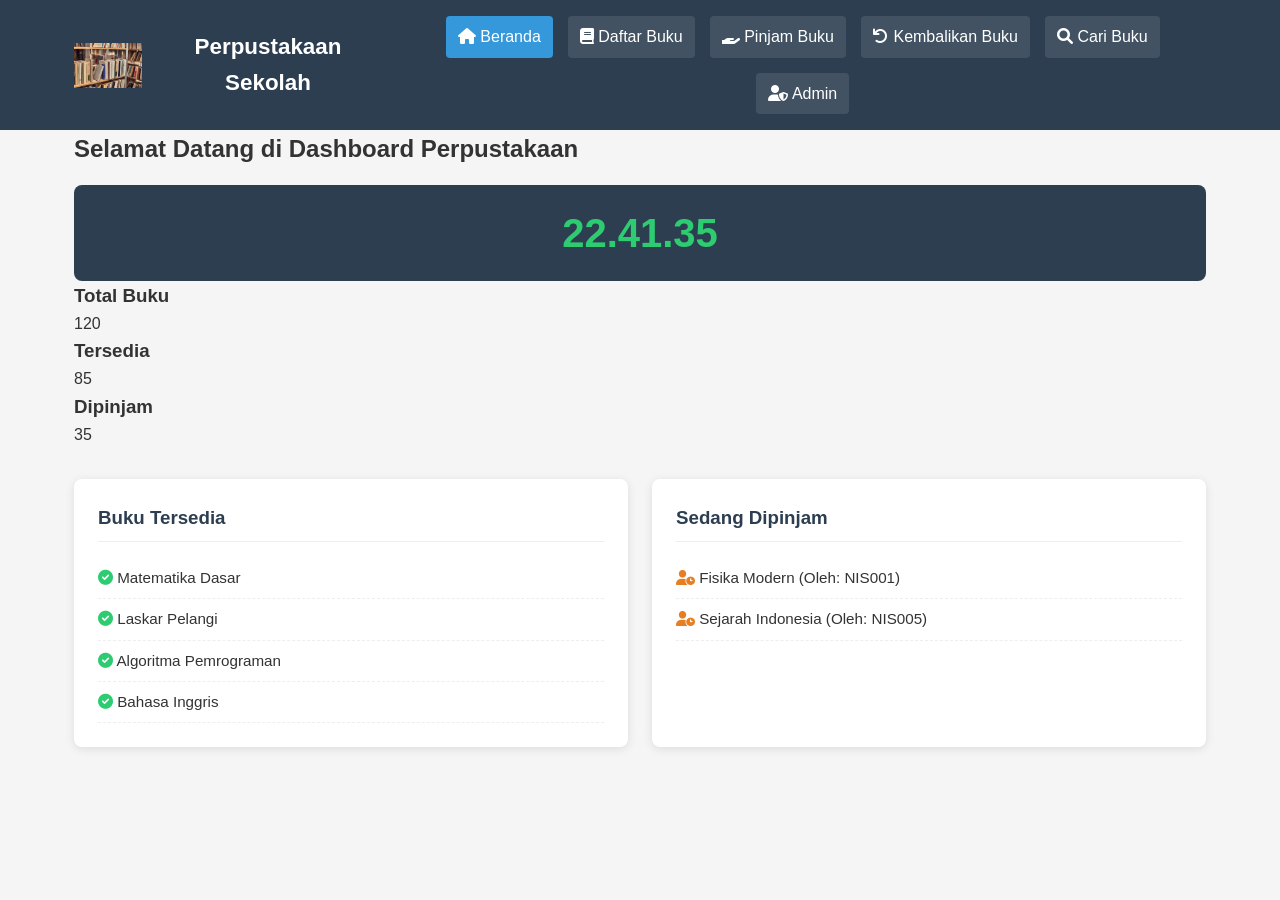
<file: index.html>
<!DOCTYPE html>
<html lang="id">
<head>
    <meta charset="UTF-8">
    <meta name="viewport" content="width=device-width, initial-scale=1.0">
    <title>Perpustakaan Sekolah - Beranda</title>
    <link rel="stylesheet" href="style.css">
    <link rel="stylesheet" href="https://cdnjs.cloudflare.com/ajax/libs/font-awesome/6.0.0-beta3/css/all.min.css">
    <style>
        /* Styling tambahan untuk dashboard */
        .dashboard-widgets {
            display: grid;
            grid-template-columns: repeat(auto-fit, minmax(280px, 1fr));
            gap: 1.5rem;
            margin-top: 2rem;
        }
        .widget-card {
            background: white;
            padding: 1.5rem;
            border-radius: 8px;
            box-shadow: 0 2px 10px rgba(0, 0, 0, 0.1);
            position: relative;
            overflow: hidden;
        }
        .widget-card h3 {
            color: #2c3e50;
            margin-bottom: 1rem;
            border-bottom: 1px solid #eee;
            padding-bottom: 0.5rem;
        }
        .widget-card ul {
            list-style: none;
            padding: 0;
            max-height: 200px;
            overflow-y: auto;
        }
        .widget-card ul li {
            padding: 0.5rem 0;
            border-bottom: 1px dashed #eee;
            font-size: 0.95rem;
        }
        .digital-clock {
            font-size: 2.5rem;
            font-weight: bold;
            text-align: center;
            margin-top: 1rem;
            background-color: #2c3e50;
            color: #2ecc71;
            padding: 1rem;
            border-radius: 8px;
        }
        .widget-loading {
            position: absolute;
            top: 0; left: 0; right: 0; bottom: 0;
            background-color: rgba(255, 255, 255, 0.8);
            display: flex;
            justify-content: center;
            align-items: center;
            z-index: 10;
        }
    </style>
</head>
<body>
    <header>
        <div class="container">
            <div class="logo">
                <img src="uploads/perpustakaan.png" alt="Logo">
                <h1>Perpustakaan Sekolah</h1>
            </div>
            <nav>
                <ul>
                    <li><a href="index.html" class="active"><i class="fas fa-home"></i> Beranda</a></li>
                    <li><a href="daftar_buku.html"><i class="fas fa-book"></i> Daftar Buku</a></li>
                    <li><a href="pinjam_buku.html"><i class="fas fa-hand-holding"></i> Pinjam Buku</a></li>
                    <li><a href="kembalikan_buku.html"><i class="fas fa-undo"></i> Kembalikan Buku</a></li>
                    <li><a href="cari_buku.html"><i class="fas fa-search"></i> Cari Buku</a></li>
                    <li><a href="Admin/login.html"><i class="fas fa-user-shield"></i> Admin</a></li>
                </ul>
            </nav>
        </div>
    </header>

    <main class="container">
        <section id="home" class="section active">
            <h2>Selamat Datang di Dashboard Perpustakaan</h2>
            <div class="digital-clock" id="digital-clock">00:00:00</div>

            <div class="stats">
                <div class="stat-card">
                    <h3>Total Buku</h3>
                    <p id="total-books">0</p>
                </div>
                <div class="stat-card">
                    <h3>Tersedia</h3>
                    <p id="available-books-count">0</p>
                </div>
                <div class="stat-card">
                    <h3>Dipinjam</h3>
                    <p id="borrowed-books-count">0</p>
                </div>
            </div>

            <div class="dashboard-widgets">
                <div class="widget-card">
                    <h3>Buku Tersedia</h3>
                    <div class="widget-loading" id="available-books-loading"><i class="fas fa-spinner fa-spin"></i></div>
                    <ul id="available-books-list"></ul>
                </div>

                <div class="widget-card">
                    <h3>Sedang Dipinjam</h3>
                    <div class="widget-loading" id="borrowed-books-loading"><i class="fas fa-spinner fa-spin"></i></div>
                    <ul id="borrowed-books-list"></ul>
                </div>
            </div>
        </section>
    </main>

    <!-- Urutan Script: main.js harus dipanggil agar fungsi update dashboard berjalan -->
    <script src="js/main.js"></script>
    <script>
        document.addEventListener('DOMContentLoaded', () => {
            // Jam Digital
            function updateClock() {
                const now = new Date();
                document.getElementById('digital-clock').textContent = now.toLocaleTimeString('id-ID');
            }
            setInterval(updateClock, 1000);
            updateClock();
        });
    </script>
</body>
</html>
</file>
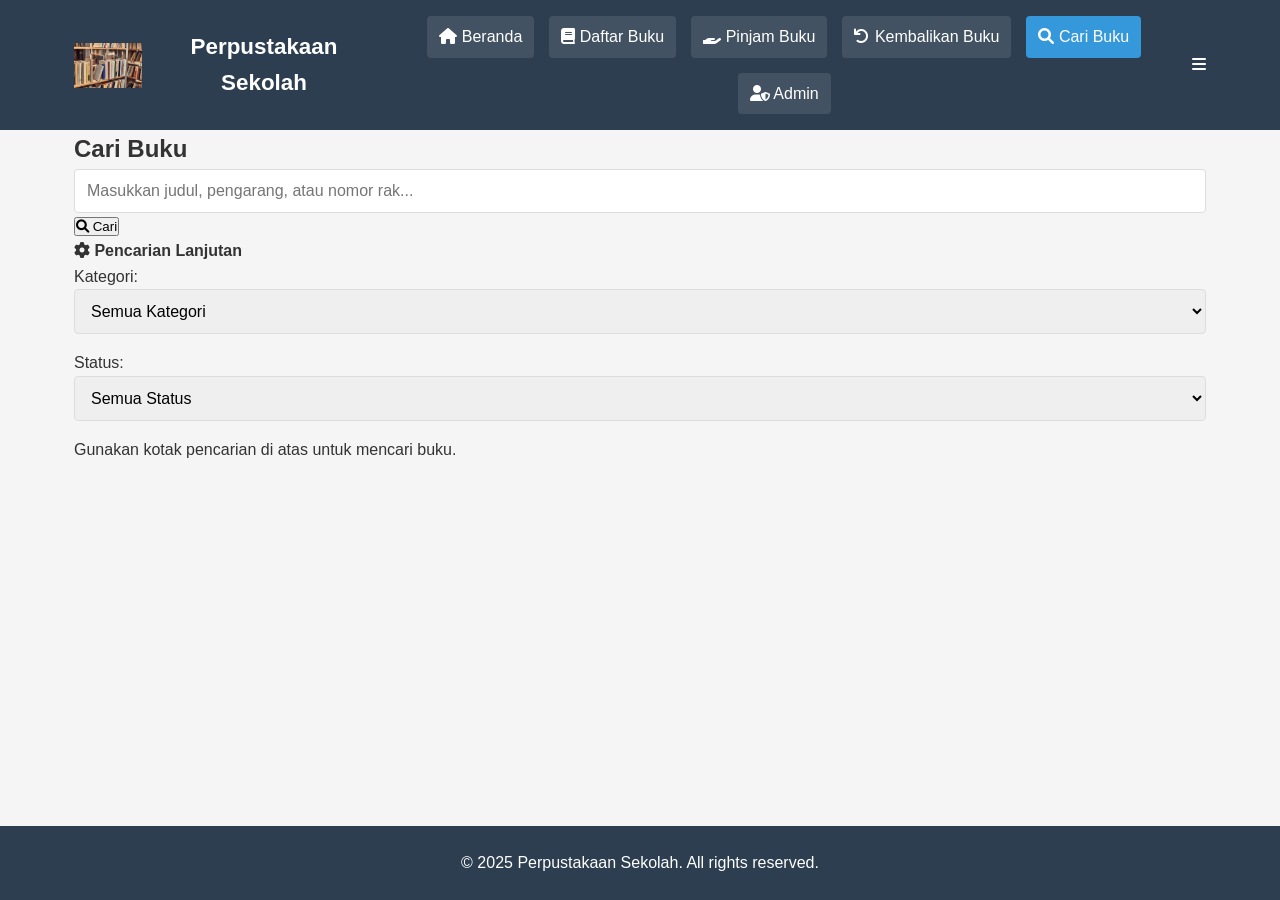
<file: cari_buku.html>
<!DOCTYPE html>
<html lang="id">
<head>
    <meta charset="UTF-8">
    <meta name="viewport" content="width=device-width, initial-scale=1.0">
    <title>Cari Buku - Perpustakaan Sekolah</title>
    <link rel="stylesheet" href="style.css">
    <link rel="stylesheet" href="https://cdnjs.cloudflare.com/ajax/libs/font-awesome/6.0.0-beta3/css/all.min.css">
</head>
<body>
    <header>
        <div class="container">
            <div class="logo">
                <img src="uploads/perpustakaan.png" alt="Logo Perpustakaan">
                <h1>Perpustakaan Sekolah</h1>
            </div>
            <nav>
                <ul>
                    <li><a href="index.html"><i class="fas fa-home"></i> Beranda</a></li>
                    <li><a href="daftar_buku.html"><i class="fas fa-book"></i> Daftar Buku</a></li>
                    <li><a href="pinjam_buku.html"><i class="fas fa-hand-holding"></i> Pinjam Buku</a></li>
                    <li><a href="kembalikan_buku.html"><i class="fas fa-undo"></i> Kembalikan Buku</a></li>
                    <li><a href="cari_buku.html" class="active"><i class="fas fa-search"></i> Cari Buku</a></li>
                    <li><a href="Admin/login.html"><i class="fas fa-user-shield"></i> Admin</a></li>
                </ul>
            </nav>
            <div class="mobile-menu">
                <i class="fas fa-bars"></i>
            </div>
        </div>
    </header>

    <main class="container">
        <section id="search">
            <h2>Cari Buku</h2>
            
            <div class="search-container">
                <form id="search-form"> <div class="search-box">
                        <input type="text" id="search-input" placeholder="Masukkan judul, pengarang, atau nomor rak...">
                        <button id="search-btn"><i class="fas fa-search"></i> Cari</button>
                    </div>
                    
                    <div class="search-advanced">
                        <h4><i class="fas fa-cog"></i> Pencarian Lanjutan</h4>
                        <div class="advanced-filters">
                            <div class="form-group">
                                <label for="search-category">Kategori:</label>
                                <select id="search-category">
                                    <option value="">Semua Kategori</option>
                                    <option value="pelajaran">Pelajaran</option>
                                    <option value="novel">Novel</option>
                                    <option value="referensi">Referensi</option>
                                    <option value="ilmiah">Ilmiah</option>
                                </select>
                            </div>
                            <div class="form-group">
                                <label for="search-status">Status:</label>
                                <select id="search-status">
                                    <option value="">Semua Status</option>
                                    <option value="available">Tersedia</option>
                                    <option value="borrowed">Dipinjam</option>
                                </select>
                            </div>
                        </div>
                    </div>
                </form> </div>
            
            <div class="search-results">
                <p>Gunakan kotak pencarian di atas untuk mencari buku.</p>
            </div>
        </section>
    </main>

    <footer>
        <div class="container">
            <p>&copy; 2025 Perpustakaan Sekolah. All rights reserved.</p>
        </div>
    </footer>

    <script src="js/main.js"></script>
    <script src="js/script.js"></script>
    <script src="js/cari_buku.js"></script>
</body>
</html>
</file>
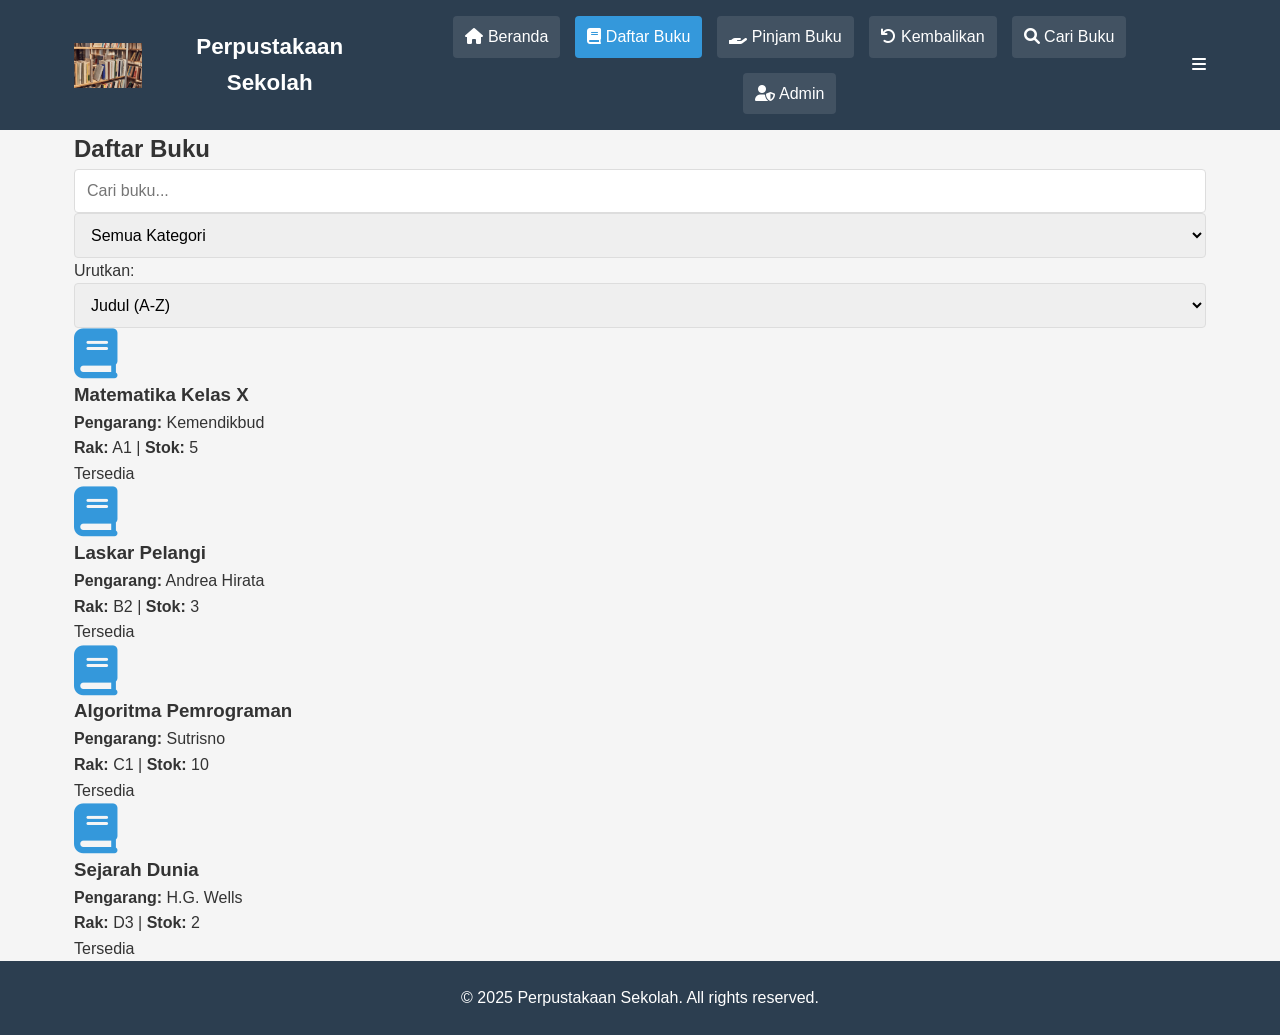
<file: daftar_buku.html>
<!DOCTYPE html>
<html lang="id">
<head>
    <meta charset="UTF-8">
    <meta name="viewport" content="width=device-width, initial-scale=1.0">
    <title>Daftar Buku - Perpustakaan Sekolah</title>
    <link rel="stylesheet" href="style.css">
    <link rel="stylesheet" href="https://cdnjs.cloudflare.com/ajax/libs/font-awesome/6.0.0-beta3/css/all.min.css">
</head>
<body>
    <header>
        <div class="container">
            <div class="logo">
                <img src="uploads/perpustakaan.png" alt="Logo Perpustakaan">
                <h1>Perpustakaan Sekolah</h1>
            </div>
            <nav>
                <ul>
                    <li><a href="index.html"><i class="fas fa-home"></i> Beranda</a></li>
                    <li><a href="daftar_buku.html" class="active"><i class="fas fa-book"></i> Daftar Buku</a></li>
                    <li><a href="pinjam_buku.html"><i class="fas fa-hand-holding"></i> Pinjam Buku</a></li>
                    <li><a href="kembalikan_buku.html"><i class="fas fa-undo"></i> Kembalikan</a></li>
                    <li><a href="cari_buku.html"><i class="fas fa-search"></i> Cari Buku</a></li>
                    <li><a href="Admin/login.html"><i class="fas fa-user-shield"></i> Admin</a></li>
                </ul>
            </nav>
            <div class="mobile-menu">
                <i class="fas fa-bars"></i>
            </div>
        </div>
    </header>

    <main class="container">
        <section id="books">
            <h2>Daftar Buku</h2>
            
            <div class="books-controls">
                <div class="search-filter">
                    <input type="text" id="book-search" placeholder="Cari buku...">
                    <select id="category-filter">
                        <option value="all">Semua Kategori</option>
                        <option value="pelajaran">Pelajaran</option>
                        <option value="novel">Novel</option>
                        <option value="referensi">Referensi</option>
                        <option value="ilmiah">Ilmiah</option>
                    </select>
                </div>
                
                <div class="sort-options">
                    <label for="sort-by">Urutkan:</label>
                    <select id="sort-by">
                        <option value="title-asc">Judul (A-Z)</option>
                        <option value="title-desc">Judul (Z-A)</option>
                        <option value="author-asc">Pengarang (A-Z)</option>
                        <option value="author-desc">Pengarang (Z-A)</option>
                        <option value="rack-asc">Rak (A-Z)</option>
                        <option value="rack-desc">Rak (Z-A)</option>
                    </select>
                </div>
            </div>
            
            <div class="book-list">
                <!-- Daftar buku akan diisi oleh JavaScript -->
                <div class="loading">
                    <i class="fas fa-spinner fa-spin"></i> Memuat data buku...
                </div>
            </div>
        </section>
    </main>

    <footer>
        <div class="container">
            <p>&copy; 2025 Perpustakaan Sekolah. All rights reserved.</p>
        </div>
    </footer>

    <script src="js/main.js"></script>
    <script src="js/script.js"></script>
    <script src="js/daftar_buku.js"></script>
</body>
</html>
</file>
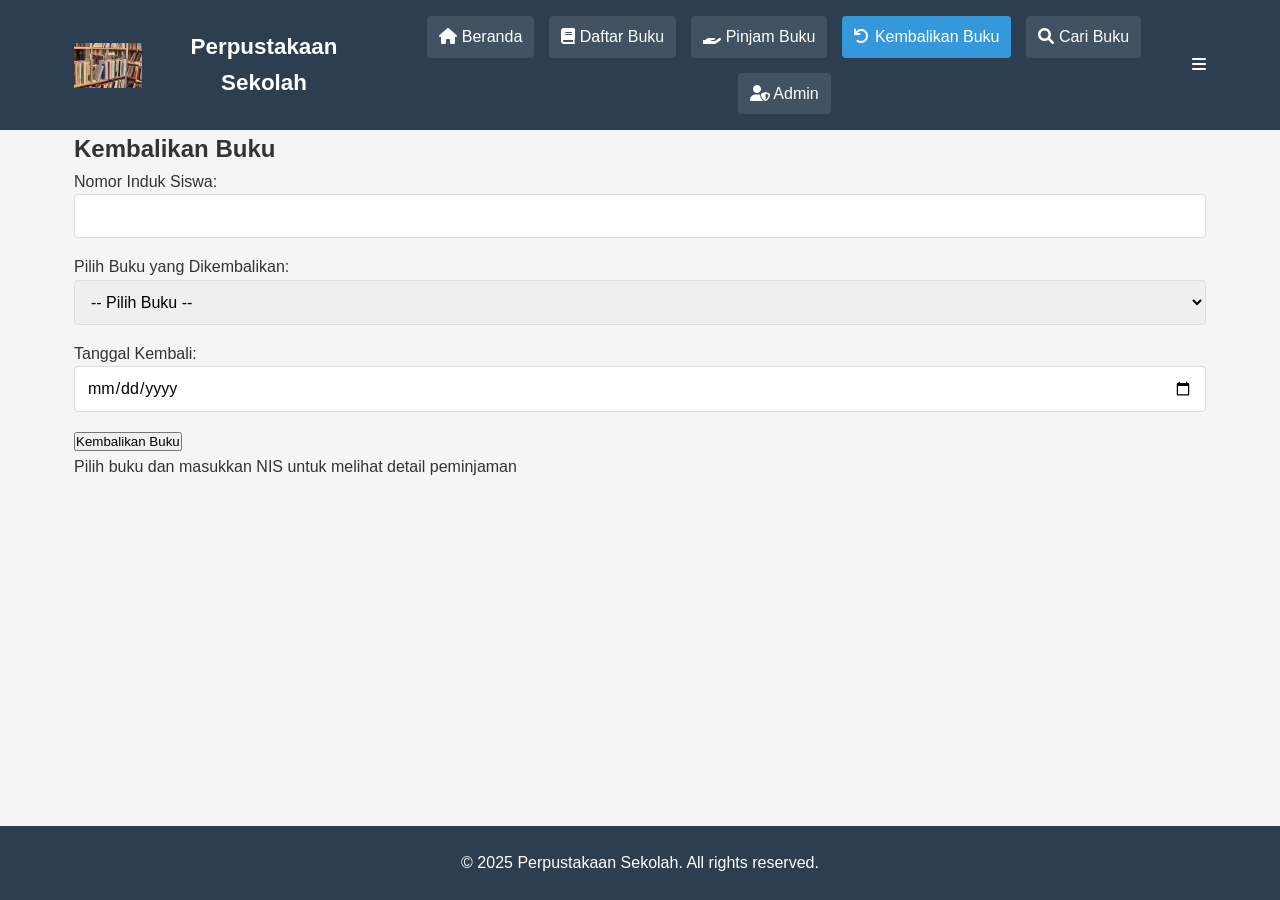
<file: kembalikan_buku.html>
<!DOCTYPE html>
<html lang="id">
<head>
    <meta charset="UTF-8">
    <meta name="viewport" content="width=device-width, initial-scale=1.0">
    <title>Kembalikan Buku - Perpustakaan Sekolah</title>
    <link rel="stylesheet" href="style.css">
    <link rel="stylesheet" href="https://cdnjs.cloudflare.com/ajax/libs/font-awesome/6.0.0-beta3/css/all.min.css">
</head>
<body>
    <header>
        <div class="container">
            <div class="logo">
                <img src="uploads/perpustakaan.png" alt="Logo Perpustakaan">
                <h1>Perpustakaan Sekolah</h1>
            </div>
            <nav>
                <ul>
                    <li><a href="index.html"><i class="fas fa-home"></i> Beranda</a></li>
                    <li><a href="daftar_buku.html"><i class="fas fa-book"></i> Daftar Buku</a></li>
                    <li><a href="pinjam_buku.html"><i class="fas fa-hand-holding"></i> Pinjam Buku</a></li>
                    <li><a href="kembalikan_buku.html" class="active"><i class="fas fa-undo"></i> Kembalikan Buku</a></li>
                    <li><a href="cari_buku.html"><i class="fas fa-search"></i> Cari Buku</a></li>
                    <li><a href="Admin/login.html"><i class="fas fa-user-shield"></i> Admin</a></li>
                </ul>
            </nav>
            <div class="mobile-menu">
                <i class="fas fa-bars"></i>
            </div>
        </div>
    </header>

    <main class="container">
        <section id="return">
            <h2>Kembalikan Buku</h2>
            
            <div class="return-container">
                <form id="return-form">
                    <div class="form-group">
                        <label for="return-student-id">Nomor Induk Siswa:</label>
                        <input type="text" id="return-student-id" required>
                    </div>
                    <div class="form-group">
                        <label for="return-book">Pilih Buku yang Dikembalikan:</label>
                        <select id="return-book" required>
                            <option value="">-- Pilih Buku --</option>
                            <!-- Opsi buku akan diisi oleh JavaScript -->
                        </select>
                    </div>
                    <div class="form-group">
                        <label for="actual-return-date">Tanggal Kembali:</label>
                        <input type="date" id="actual-return-date" required>
                    </div>
                    <button type="submit" class="submit-btn">Kembalikan Buku</button>
                </form>
                
                <div class="borrow-details" id="return-borrow-details">
                    <p>Pilih buku dan masukkan NIS untuk melihat detail peminjaman</p>
                </div>
            </div>
        </section>
    </main>

    <footer>
        <div class="container">
            <p>&copy; 2025 Perpustakaan Sekolah. All rights reserved.</p>
        </div>
    </footer>

    <script src="js/main.js"></script>
    <script src="js/script.js"></script>
    <script src="js/kembalikan_buku.js"></script>
</body>
</html>
</file>
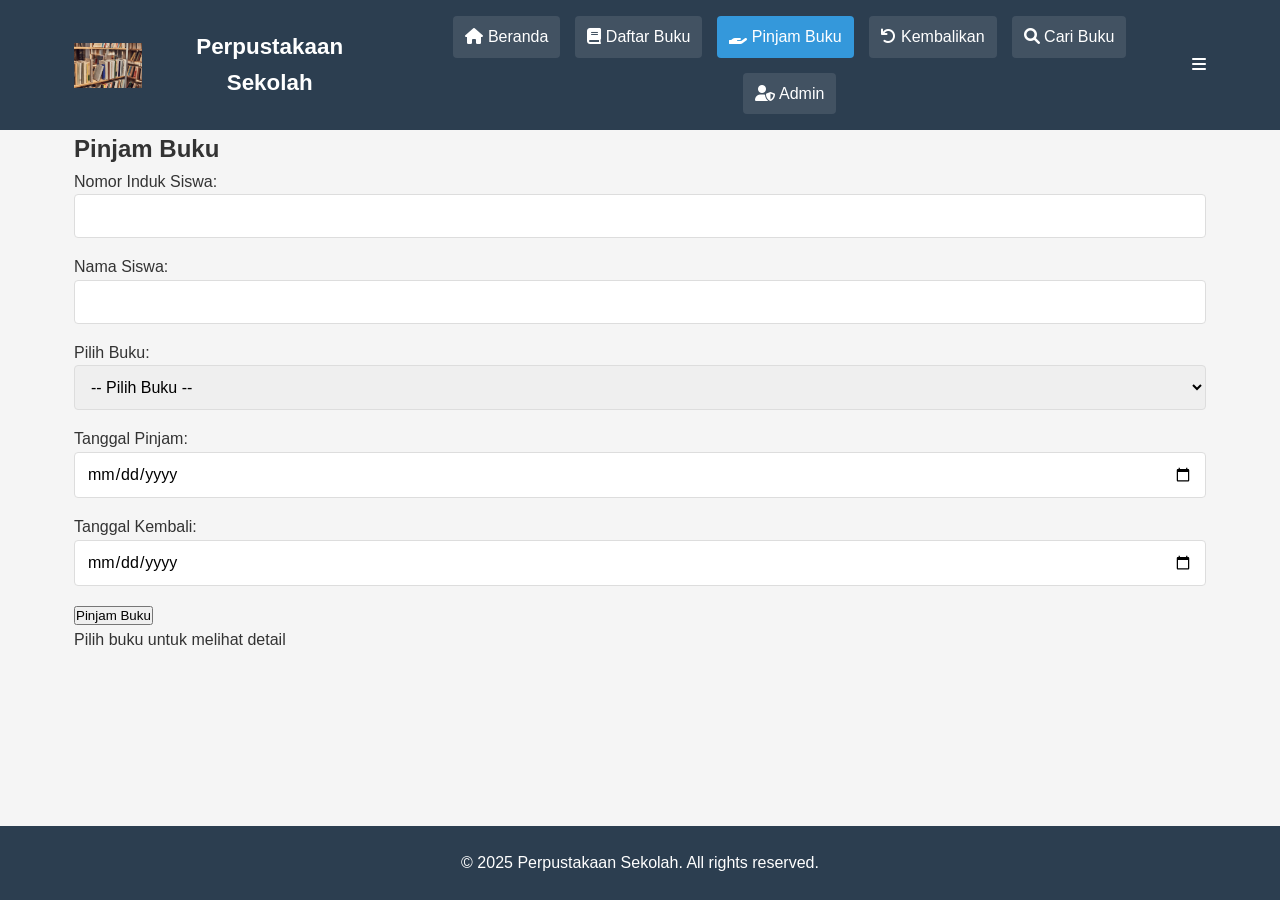
<file: pinjam_buku.html>
<!DOCTYPE html>
<html lang="id">
<head>
    <meta charset="UTF-8">
    <meta name="viewport" content="width=device-width, initial-scale=1.0">
    <title>Pinjam Buku - Perpustakaan Sekolah</title>
    <link rel="stylesheet" href="style.css">
    <link rel="stylesheet" href="https://cdnjs.cloudflare.com/ajax/libs/font-awesome/6.0.0-beta3/css/all.min.css">
</head>
<body>
    <header>
        <div class="container">
            <div class="logo">
                <img src="uploads/perpustakaan.png" alt="Logo Perpustakaan">
                <h1>Perpustakaan Sekolah</h1>
            </div>
            <nav>
                <ul>
                    <li><a href="index.html"><i class="fas fa-home"></i> Beranda</a></li>
                    <li><a href="daftar_buku.html"><i class="fas fa-book"></i> Daftar Buku</a></li>
                    <li><a href="pinjam_buku.html" class="active"><i class="fas fa-hand-holding"></i> Pinjam Buku</a></li>
                    <li><a href="kembalikan_buku.html"><i class="fas fa-undo"></i> Kembalikan</a></li>
                    <li><a href="cari_buku.html"><i class="fas fa-search"></i> Cari Buku</a></li>
                    <li><a href="Admin/login.html"><i class="fas fa-user-shield"></i> Admin</a></li>
                </ul>
            </nav>
            <div class="mobile-menu">
                <i class="fas fa-bars"></i>
            </div>
        </div>
    </header>

    <main class="container">
        <section id="borrow">
            <h2>Pinjam Buku</h2>
            
            <div class="borrow-container">
                <form id="borrow-form">
                    <div class="form-group">
                        <label for="student-id">Nomor Induk Siswa:</label>
                        <input type="text" id="student-id" required>
                    </div>
                    <div class="form-group">
                        <label for="student-name">Nama Siswa:</label>
                        <input type="text" id="student-name" required>
                    </div>
                    <div class="form-group">
                        <label for="book-to-borrow">Pilih Buku:</label>
                        <select id="book-to-borrow" required>
                            <option value="">-- Pilih Buku --</option>
                            <!-- Opsi buku akan diisi oleh JavaScript -->
                        </select>
                    </div>
                    <div class="form-group">
                        <label for="borrow-date">Tanggal Pinjam:</label>
                        <input type="date" id="borrow-date" required>
                    </div>
                    <div class="form-group">
                        <label for="return-date">Tanggal Kembali:</label>
                        <input type="date" id="return-date" required>
                    </div>
                    <button type="submit" class="submit-btn">Pinjam Buku</button>
                </form>
                
                <div class="book-details" id="borrow-book-details">
                    <p>Pilih buku untuk melihat detail</p>
                </div>
            </div>
        </section>
    </main>

    <footer>
        <div class="container">
            <p>&copy; 2025 Perpustakaan Sekolah. All rights reserved.</p>
        </div>
    </footer>

    <script src="js/main.js"></script>
    <script src="js/script.js"></script>
    <script src="js/pinjam_buku.js"></script>
</body>
</html>
</file>
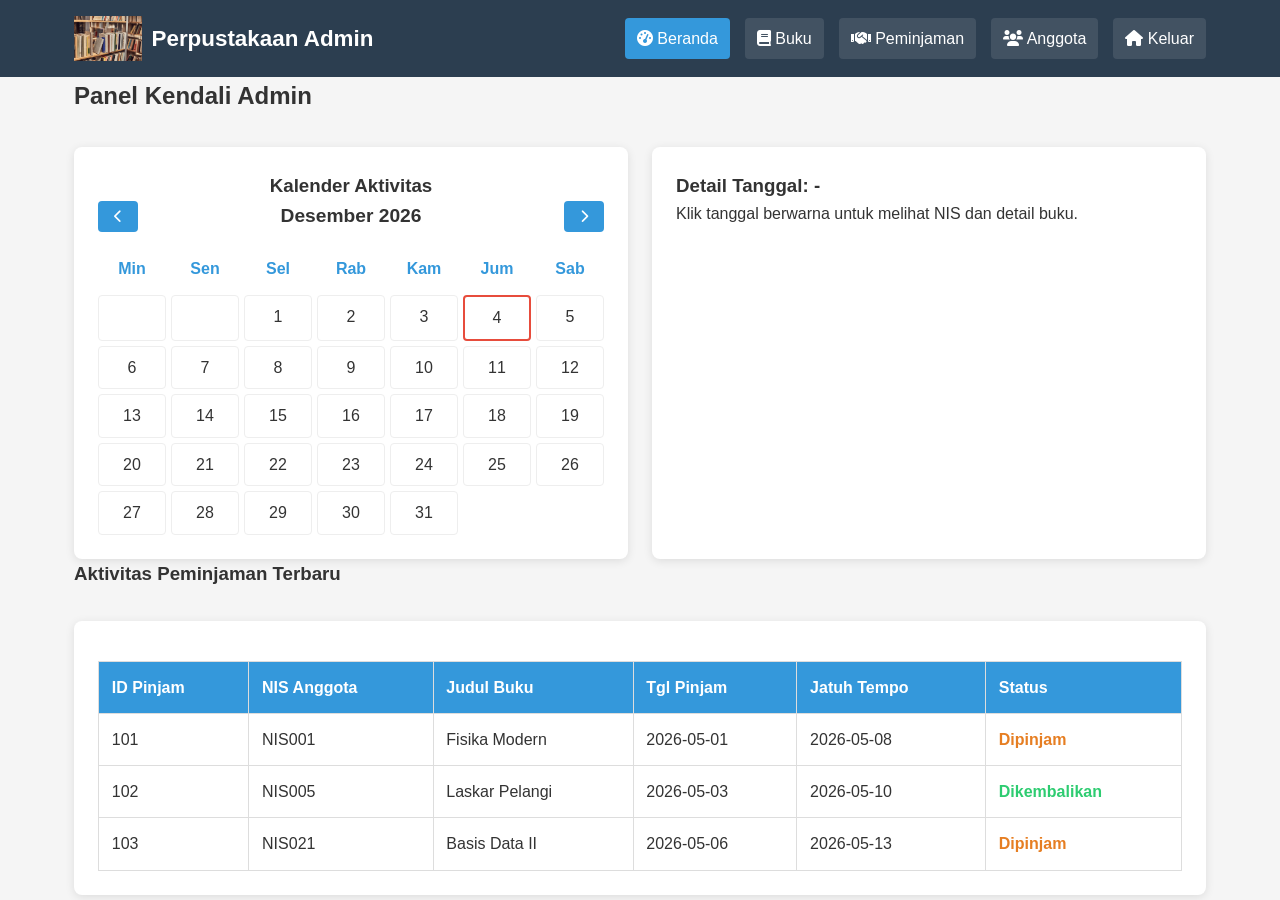
<file: Admin/dashboard.html>
<!DOCTYPE html>
<html lang="id">
<head>
    <meta charset="UTF-8">
    <meta name="viewport" content="width=device-width, initial-scale=1.0">
    <title>Admin Dashboard - Perpustakaan Sekolah</title>
    <link rel="stylesheet" href="../style.css">
    <link rel="stylesheet" href="https://cdnjs.cloudflare.com/ajax/libs/font-awesome/6.0.0-beta3/css/all.min.css">
    <style>
        /* Styling Dasar Dashboard[cite: 9] */
        .admin-table-container {
            background-color: white;
            padding: 1.5rem;
            border-radius: 8px;
            box-shadow: 0 2px 10px rgba(0, 0, 0, 0.1);
            margin-top: 2rem;
            overflow-x: auto;
        }
        .admin-table {
            width: 100%;
            border-collapse: collapse;
            margin-top: 1rem;
        }
        .admin-table th, .admin-table td {
            border: 1px solid #ddd;
            padding: 0.8rem;
            text-align: left;
        }
        .admin-table th {
            background-color: var(--primary-color, #3498db);
            color: white;
        }
        .status-dipinjam { color: #e67e22; font-weight: bold; }
        .status-dikembalikan { color: #2ecc71; font-weight: bold; }

        /* Styling Kalender[cite: 9] */
        .calendar-section {
            display: grid;
            grid-template-columns: 1fr;
            gap: 1.5rem;
            margin-top: 2rem;
        }
        @media (min-width: 768px) {
            .calendar-section { grid-template-columns: 1fr 1fr; }
        }
        .calendar-container {
            background-color: white;
            padding: 1.5rem;
            border-radius: 8px;
            box-shadow: 0 2px 10px rgba(0, 0, 0, 0.1);
            text-align: center;
        }
        .calendar-header {
            display: flex;
            justify-content: space-between;
            align-items: center;
            margin-bottom: 1rem;
            font-size: 1.2rem;
            font-weight: bold;
        }
        .calendar-header button {
            background-color: #3498db;
            color: white;
            border: none;
            padding: 0.5rem 1rem;
            border-radius: 4px;
            cursor: pointer;
        }
        .calendar-grid {
            display: grid;
            grid-template-columns: repeat(7, 1fr);
            gap: 5px;
        }
        .calendar-day-header { font-weight: bold; padding: 0.5rem 0; color: #3498db; }
        .calendar-day {
            padding: 0.5rem;
            border: 1px solid #eee;
            border-radius: 4px;
            cursor: pointer;
            min-height: 40px;
            position: relative;
        }
        .calendar-day.has-events {
            background-color: #3498db;
            color: white;
        }
        .calendar-day.current-day { border: 2px solid #e74c3c; }
        .calendar-events-detail {
            background-color: white;
            padding: 1.5rem;
            border-radius: 8px;
            box-shadow: 0 2px 10px rgba(0, 0, 0, 0.1);
        }
        .event-item {
            padding: 10px;
            border-bottom: 1px solid #eee;
            margin-bottom: 5px;
        }
    </style>
</head>
<body>
    <header>
        <div class="container">
            <div class="logo">
                <img src="../uploads/perpustakaan.png" alt="School library logo emblem displayed in the header of the admin dashboard interface">
                <h1>Perpustakaan Admin</h1>
            </div>
            <nav>
                <ul>
                    <li><a href="dashboard.html" class="active"><i class="fas fa-tachometer-alt"></i> Beranda</a></li>
                    <li><a href="manage_books.html"><i class="fas fa-book"></i> Buku</a></li>
                    <li><a href="manage_borrows.html"><i class="fas fa-handshake"></i> Peminjaman</a></li>
                    <li><a href="manage_members.html"><i class="fas fa-users"></i> Anggota</a></li>
                    <li><a href="../index.html"><i class="fas fa-home"></i> Keluar</a></li>
                </ul>
            </nav>
        </div>
    </header>

    <main class="container">
        <section id="admin-dashboard">
            <h2>Panel Kendali Admin</h2>

            <!-- Widget Kalender Pemantau[cite: 9] -->
            <div class="calendar-section">
                <div class="calendar-container">
                    <h3>Kalender Aktivitas</h3>
                    <div class="calendar-header">
                        <button id="prevMonth"><i class="fas fa-chevron-left"></i></button>
                        <span id="currentMonthYear"></span>
                        <button id="nextMonth"><i class="fas fa-chevron-right"></i></button>
                    </div>
                    <div class="calendar-grid" id="calendar-grid"></div>
                </div>

                <div class="calendar-events-detail">
                    <h3>Detail Tanggal: <span id="event-date">-</span></h3>
                    <div id="event-list">
                        <p>Klik tanggal berwarna untuk melihat NIS dan detail buku.</p>
                    </div>
                </div>
            </div>

            <!-- Tabel Aktivitas Terbaru[cite: 9] -->
            <h3>Aktivitas Peminjaman Terbaru</h3>
            <div class="admin-table-container">
                <table class="admin-table">
                    <thead>
                        <tr>
                            <th>ID Pinjam</th>
                            <th>NIS Anggota</th>
                            <th>Judul Buku</th>
                            <th>Tgl Pinjam</th>
                            <th>Jatuh Tempo</th>
                            <th>Status</th>
                        </tr>
                    </thead>
                    <tbody id="peminjaman-table-body"></tbody>
                </table>
            </div>
        </section>
    </main>

    <script>
        // 1. DATA STATIS (Sumber Data)[cite: 9]
        const peminjamanData = [
            { id: 101, nis: "NIS001", judul: "Fisika Modern", pinjam: "2026-05-01", kembali: "2026-05-08", status: "Dipinjam" },
            { id: 102, nis: "NIS005", judul: "Laskar Pelangi", pinjam: "2026-05-03", kembali: "2026-05-10", status: "Dikembalikan" },
            { id: 103, nis: "NIS021", judul: "Basis Data II", pinjam: "2026-05-06", kembali: "2026-05-13", status: "Dipinjam" }
        ];

        // 2. LOGIKA TABEL
        function renderTable() {
            const tbody = document.getElementById('peminjaman-table-body');
            tbody.innerHTML = peminjamanData.map(d => `
                <tr>
                    <td>${d.id}</td>
                    <td>${d.nis}</td>
                    <td>${d.judul}</td>
                    <td>${d.pinjam}</td>
                    <td>${d.kembali}</td>
                    <td><span class="${d.status === 'Dipinjam' ? 'status-dipinjam' : 'status-dikembalikan'}">${d.status}</span></td>
                </tr>
            `).join('');
        }

        // 3. LOGIKA KALENDER PEMANTAU[cite: 9]
        let date = new Date();
        let currMonth = date.getMonth();
        let currYear = date.getFullYear();
        const months = ["Januari", "Februari", "Maret", "April", "Mei", "Juni", "Juli", "Agustus", "September", "Oktober", "November", "Desember"];

        function renderCalendar() {
            const grid = document.getElementById('calendar-grid');
            document.getElementById('currentMonthYear').textContent = `${months[currMonth]} ${currYear}`;
            
            grid.innerHTML = `
                <div class="calendar-day-header">Min</div><div class="calendar-day-header">Sen</div>
                <div class="calendar-day-header">Sel</div><div class="calendar-day-header">Rab</div>
                <div class="calendar-day-header">Kam</div><div class="calendar-day-header">Jum</div>
                <div class="calendar-day-header">Sab</div>
            `;

            const firstDay = new Date(currYear, currMonth, 1).getDay();
            const lastDate = new Date(currYear, currMonth + 1, 0).getDate();

            for (let i = 0; i < firstDay; i++) {
                grid.innerHTML += `<div class="calendar-day empty"></div>`;
            }

            for (let i = 1; i <= lastDate; i++) {
                const dateStr = `${currYear}-${String(currMonth + 1).padStart(2, '0')}-${String(i).padStart(2, '0')}`;
                const hasAct = peminjamanData.filter(p => p.pinjam === dateStr || p.kembali === dateStr);
                
                const dayDiv = document.createElement('div');
                dayDiv.className = `calendar-day ${hasAct.length > 0 ? 'has-events' : ''}`;
                if(i === date.getDate() && currMonth === date.getMonth()) dayDiv.classList.add('current-day');
                dayDiv.innerHTML = i;
                
                dayDiv.onclick = () => showDetails(dateStr, hasAct);
                grid.appendChild(dayDiv);
            }
        }

        function showDetails(dateStr, activities) {
            document.getElementById('event-date').textContent = dateStr;
            const container = document.getElementById('event-list');
            if(activities.length === 0) {
                container.innerHTML = "<p>Tidak ada aktivitas pada tanggal ini.</p>";
                return;
            }
            container.innerHTML = activities.map(a => `
                <div class="event-item">
                    <b style="color:#3498db">${a.pinjam === dateStr ? 'PEMINJAMAN' : 'PENGEMBALIAN'}</b><br>
                    <strong>NIS:</strong> ${a.nis}<br>
                    <strong>Buku:</strong> ${a.judul}
                </div>
            `).join('');
        }

        document.getElementById('prevMonth').onclick = () => { currMonth--; if(currMonth<0){currMonth=11; currYear--;} renderCalendar(); };
        document.getElementById('nextMonth').onclick = () => { currMonth++; if(currMonth>11){currMonth=0; currYear++;} renderCalendar(); };

        // Jalankan awal
        renderTable();
        renderCalendar();
    </script>
</body>
</html>
</file>
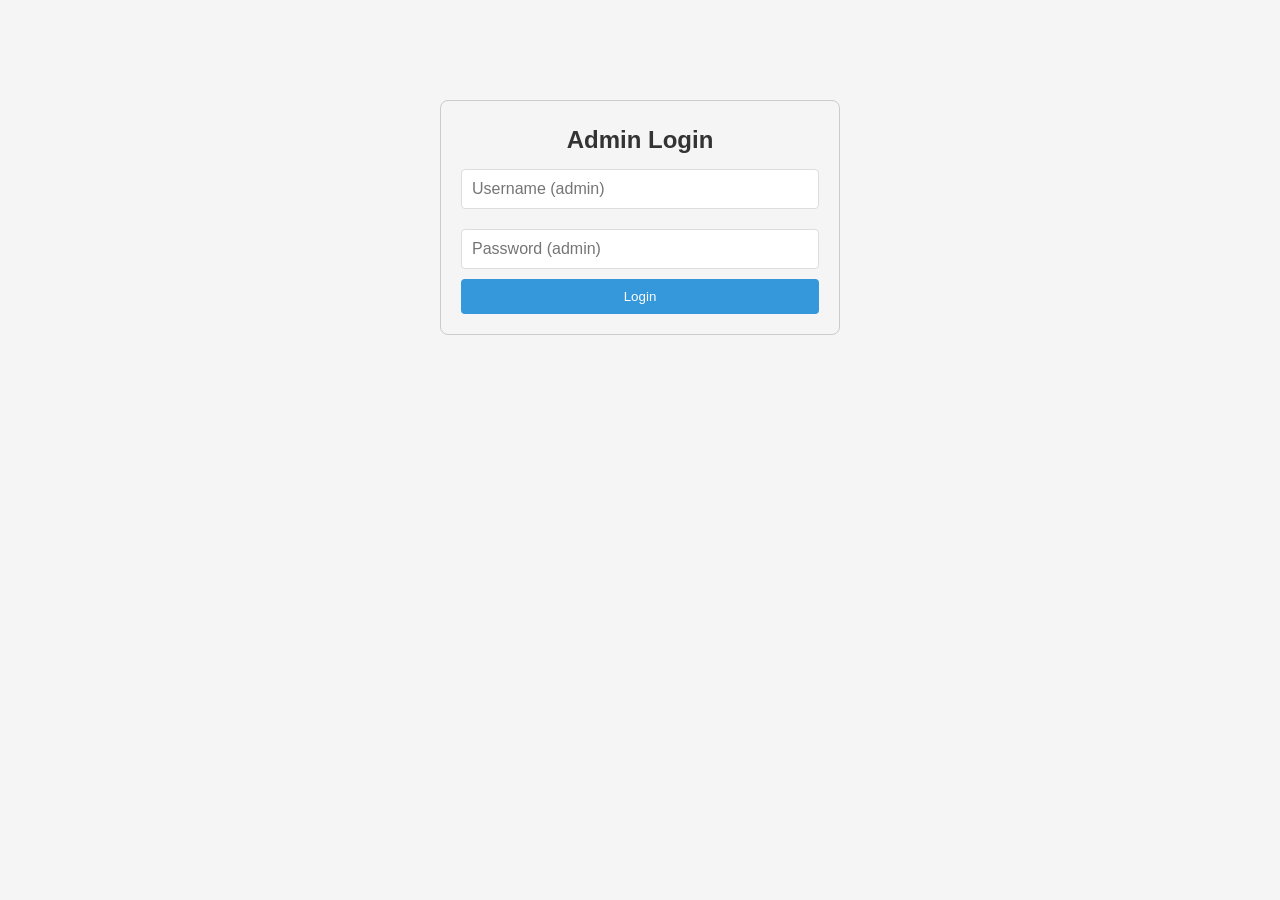
<file: Admin/login.html>
<!DOCTYPE html>
<html lang="id">
<head>
    <meta charset="UTF-8">
    <title>Login Admin - Perpustakaan</title>
    <link rel="stylesheet" href="../style.css">
    <style>
        .login-container { max-width: 400px; margin: 100px auto; padding: 20px; border: 1px solid #ccc; border-radius: 8px; }
        .login-container input { width: 100%; padding: 10px; margin: 10px 0; border: 1px solid #ddd; border-radius: 4px; box-sizing: border-box; }
        .login-btn { width: 100%; padding: 10px; background-color: #3498db; color: white; border: none; border-radius: 4px; cursor: pointer; }
    </style>
</head>
<body>
    <div class="login-container">
        <h2 style="text-align: center;">Admin Login</h2>
        <div id="error-msg" style="color: red; text-align: center; display: none;">Username atau Password salah!</div>
        <form id="loginForm">
            <input type="text" id="username" placeholder="Username (admin)" required>
            <input type="password" id="password" placeholder="Password (admin)" required>
            <button type="submit" class="login-btn">Login</button>
        </form>
    </div>

    <script>
        document.getElementById('loginForm').onsubmit = function(e) {
            e.preventDefault();
            const user = document.getElementById('username').value;
            const pass = document.getElementById('password').value;

            // Logika simulasi login sederhana
            if(user === "admin" && pass === "admin") {
                localStorage.setItem('isLoggedIn', 'true'); // Simpan status login di browser
                window.location.href = "dashboard.html";
            } else {
                document.getElementById('error-msg').style.display = 'block';
            }
        };
    </script>
</body>
</html>
</file>
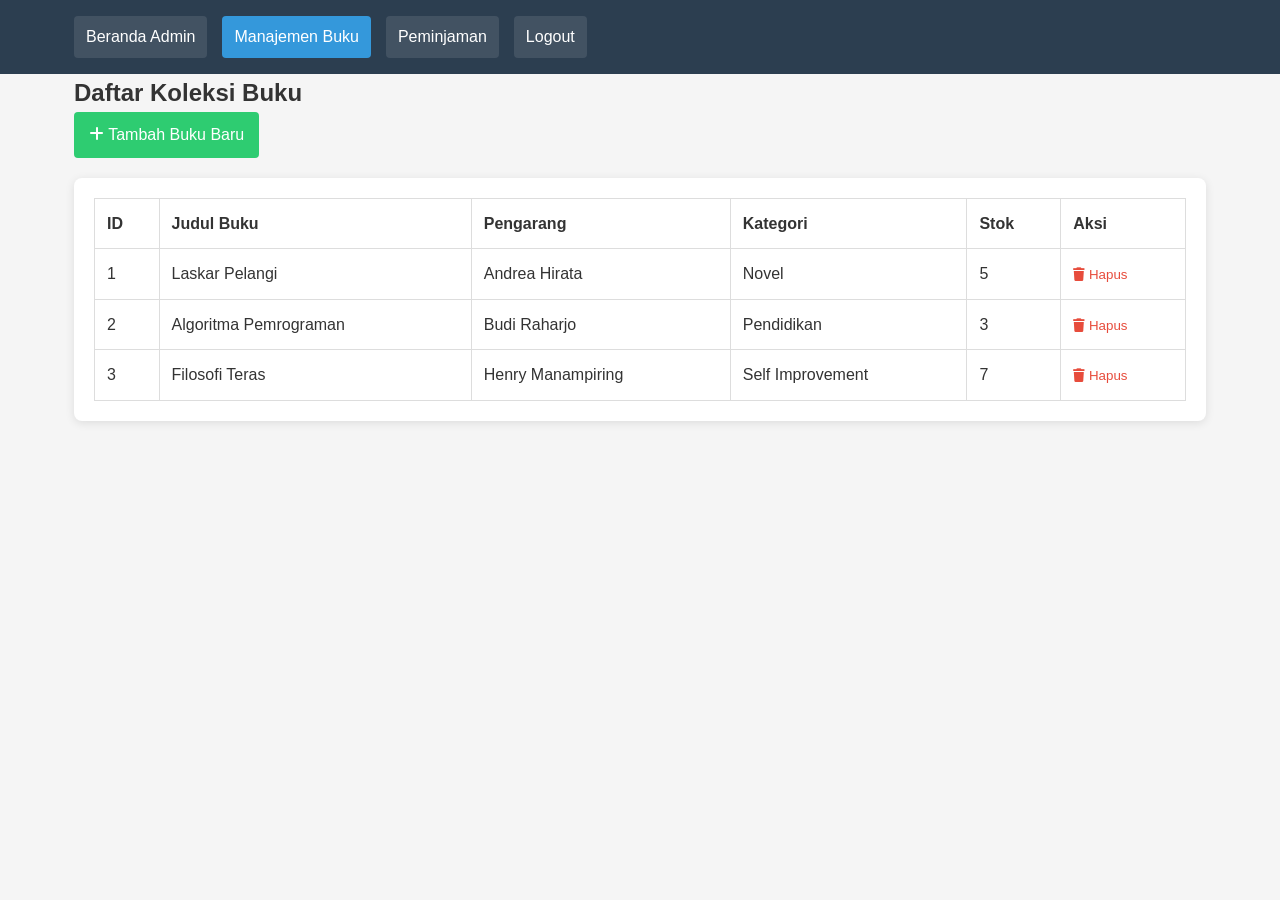
<file: Admin/manage_books.html>
<!DOCTYPE html>
<html lang="id">
<head>
    <meta charset="UTF-8">
    <title>Manajemen Buku - Admin</title>
    <link rel="stylesheet" href="../style.css">
    <link rel="stylesheet" href="https://cdnjs.cloudflare.com/ajax/libs/font-awesome/6.0.0-beta3/css/all.min.css">
    <style>
        .admin-table-container { background: white; padding: 20px; border-radius: 8px; box-shadow: 0 2px 10px rgba(0,0,0,0.1); }
        .admin-table { width: 100%; border-collapse: collapse; }
        .admin-table th, .admin-table td { border: 1px solid #ddd; padding: 12px; text-align: left; }
        .btn-add { background-color: #2ecc71; color: white; padding: 10px 15px; text-decoration: none; border-radius: 4px; display: inline-block; margin-bottom: 20px; }
        .btn-delete { color: #e74c3c; cursor: pointer; border: none; background: none; }
    </style>
</head>
<body>
    <header>
        <div class="container">
            <nav>
                <ul>
                    <li><a href="dashboard.html">Beranda Admin</a></li>
                    <li><a href="manage_books.html" class="active">Manajemen Buku</a></li>
                    <li><a href="manage_borrows.html">Peminjaman</a></li>
                    <li><a href="login.html">Logout</a></li>
                </ul>
            </nav>
        </div>
    </header>

    <main class="container">
        <h2>Daftar Koleksi Buku</h2>
        <a href="#" class="btn-add" onclick="alert('Fungsi Tambah Buku Statis')"><i class="fas fa-plus"></i> Tambah Buku Baru</a>
        
        <div class="admin-table-container">
            <table class="admin-table">
                <thead>
                    <tr>
                        <th>ID</th>
                        <th>Judul Buku</th>
                        <th>Pengarang</th>
                        <th>Kategori</th>
                        <th>Stok</th>
                        <th>Aksi</th>
                    </tr>
                </thead>
                <tbody id="book-table-body">
                    <!-- Data akan diisi oleh JavaScript -->
                </tbody>
            </table>
        </div>
    </main>

    <script>
        // Data Dummy (Pengganti Database Tabel 'buku')
        let books = [
            { id: 1, judul: "Laskar Pelangi", pengarang: "Andrea Hirata", kategori: "Novel", stok: 5 },
            { id: 2, judul: "Algoritma Pemrograman", pengarang: "Budi Raharjo", kategori: "Pendidikan", stok: 3 },
            { id: 3, judul: "Filosofi Teras", pengarang: "Henry Manampiring", kategori: "Self Improvement", stok: 7 }
        ];

        function renderBooks() {
            const tableBody = document.getElementById('book-table-body');
            tableBody.innerHTML = books.map(book => `
                <tr>
                    <td>${book.id}</td>
                    <td>${book.judul}</td>
                    <td>${book.pengarang}</td>
                    <td>${book.kategori}</td>
                    <td>${book.stok}</td>
                    <td>
                        <button class="btn-delete" onclick="deleteBook(${book.id})"><i class="fas fa-trash"></i> Hapus</button>
                    </td>
                </tr>
            `).join('');
        }

        function deleteBook(id) {
            if(confirm('Yakin ingin menghapus buku ini?')) {
                books = books.filter(b => b.id !== id);
                renderBooks(); // Refresh tabel setelah hapus
            }
        }

        // Jalankan saat halaman dibuka
        renderBooks();
    </script>
</body>
</html>
</file>
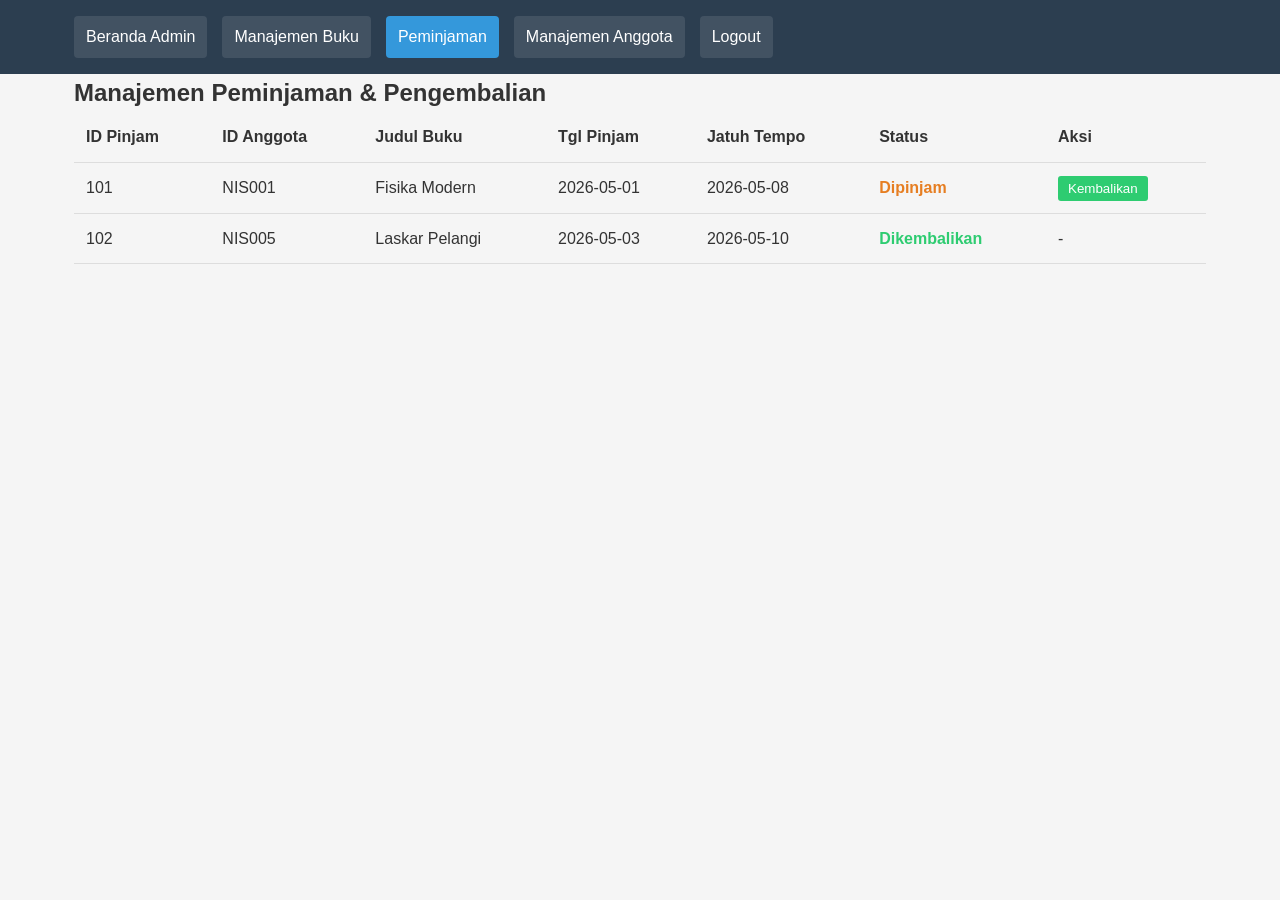
<file: Admin/manage_borrows.html>
<!DOCTYPE html>
<html lang="id">
<head>
    <meta charset="UTF-8">
    <title>Manajemen Peminjaman - Admin</title>
    <link rel="stylesheet" href="../style.css">
    <link rel="stylesheet" href="https://cdnjs.cloudflare.com/ajax/libs/font-awesome/6.0.0-beta3/css/all.min.css">
    <style>
        .status-dipinjam { color: #e67e22; font-weight: bold; }
        .status-dikembalikan { color: #2ecc71; font-weight: bold; }
        .btn-return { background-color: #2ecc71; color: white; padding: 5px 10px; border: none; border-radius: 3px; cursor: pointer; }
    </style>
</head>
<body>
    <header>
        <div class="container">
            <nav>
                <ul>
                    <li><a href="dashboard.html">Beranda Admin</a></li>
                    <li><a href="manage_books.html">Manajemen Buku</a></li>
                    <li><a href="manage_borrows.html" class="active">Peminjaman</a></li>
                    <li><a href="manage_members.html">Manajemen Anggota</a></li>
                    <li><a href="login.html">Logout</a></li>
                </ul>
            </nav>
        </div>
    </header>

    <main class="container">
        <h2>Manajemen Peminjaman & Pengembalian</h2>
        <div class="admin-table-container">
            <table class="admin-table">
                <thead>
                    <tr>
                        <th>ID Pinjam</th>
                        <th>ID Anggota</th>
                        <th>Judul Buku</th>
                        <th>Tgl Pinjam</th>
                        <th>Jatuh Tempo</th>
                        <th>Status</th>
                        <th>Aksi</th>
                    </tr>
                </thead>
                <tbody id="borrow-table-body">
                    <!-- Diisi oleh JS -->
                </tbody>
            </table>
        </div>
    </main>

    <script>
        // Data Statis Peminjaman[cite: 14]
        let borrows = [
            { id: 101, member: "NIS001", buku: "Fisika Modern", pinjam: "2026-05-01", kembali: "2026-05-08", status: "Dipinjam" },
            { id: 102, member: "NIS005", buku: "Laskar Pelangi", pinjam: "2026-05-03", kembali: "2026-05-10", status: "Dikembalikan" }
        ];

        function renderBorrows() {
            const tableBody = document.getElementById('borrow-table-body');
            tableBody.innerHTML = borrows.map(data => `
                <tr>
                    <td>${data.id}</td>
                    <td>${data.member}</td>
                    <td>${data.buku}</td>
                    <td>${data.pinjam}</td>
                    <td>${data.kembali}</td>
                    <td><span class="${data.status === 'Dipinjam' ? 'status-dipinjam' : 'status-dikembalikan'}">${data.status}</span></td>
                    <td>
                        ${data.status === 'Dipinjam' ? `<button class="btn-return" onclick="processReturn(${data.id})">Kembalikan</button>` : '-'}
                    </td>
                </tr>
            `).join('');
        }

        function processReturn(id) {
            if(confirm('Tandai buku sebagai dikembalikan?')) {
                const item = borrows.find(b => b.id === id);
                if(item) item.status = "Dikembalikan";
                renderBorrows();
            }
        }
        renderBorrows();
    </script>
</body>
</html>
</file>
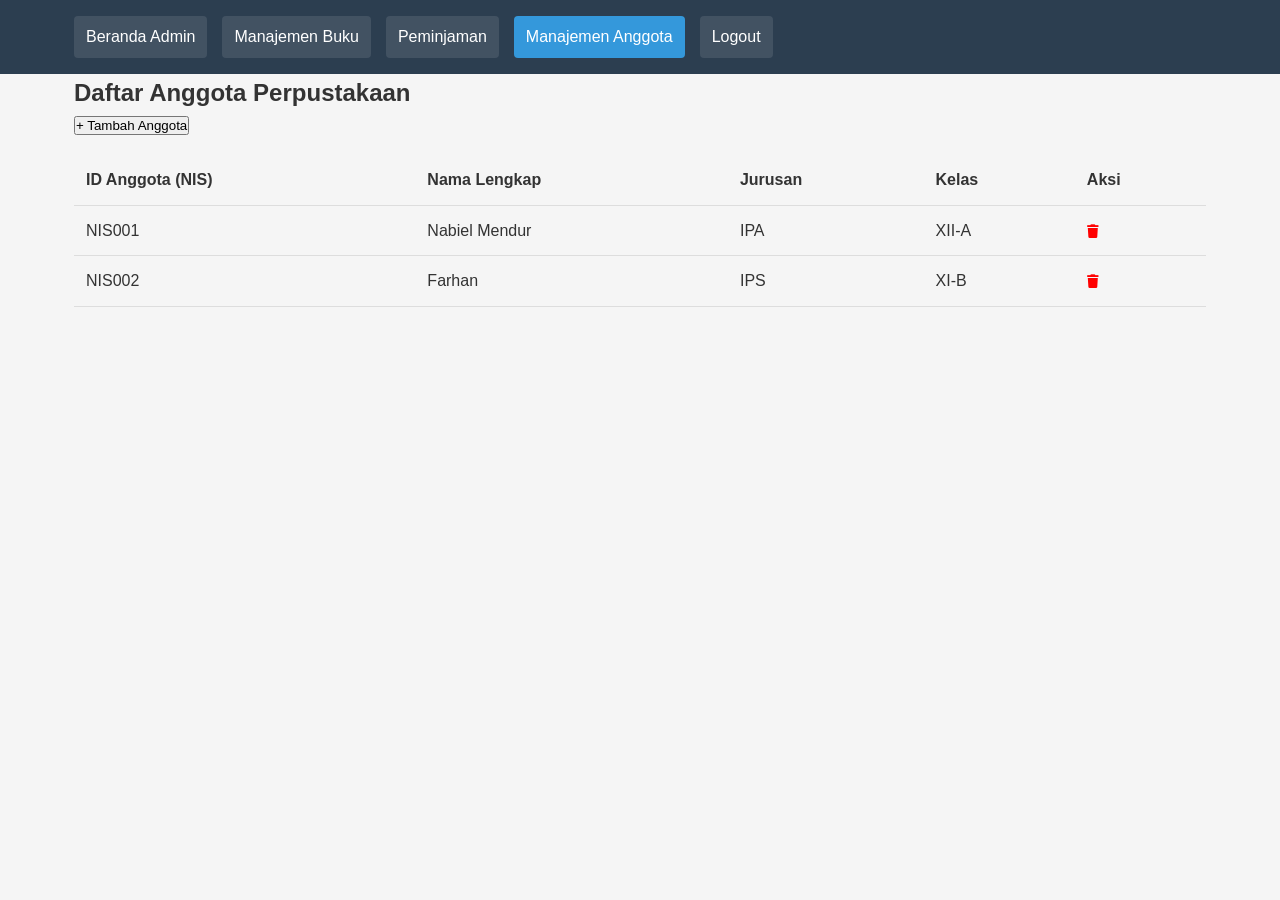
<file: Admin/manage_members.html>
<!DOCTYPE html>
<html lang="id">
<head>
    <meta charset="UTF-8">
    <title>Manajemen Anggota - Admin</title>
    <link rel="stylesheet" href="../style.css">
    <link rel="stylesheet" href="https://cdnjs.cloudflare.com/ajax/libs/font-awesome/6.0.0-beta3/css/all.min.css">
</head>
<body>
    <header>
        <div class="container">
            <nav>
                <ul>
                    <li><a href="dashboard.html">Beranda Admin</a></li>
                    <li><a href="manage_books.html">Manajemen Buku</a></li>
                    <li><a href="manage_borrows.html">Peminjaman</a></li>
                    <li><a href="manage_members.html" class="active">Manajemen Anggota</a></li>
                    <li><a href="login.html">Logout</a></li>
                </ul>
            </nav>
        </div>
    </header>

    <main class="container">
        <h2>Daftar Anggota Perpustakaan</h2>
        <button class="primary-button" onclick="addMember()" style="margin-bottom: 20px;">+ Tambah Anggota</button>
        
        <div class="admin-table-container">
            <table class="admin-table">
                <thead>
                    <tr>
                        <th>ID Anggota (NIS)</th>
                        <th>Nama Lengkap</th>
                        <th>Jurusan</th>
                        <th>Kelas</th>
                        <th>Aksi</th>
                    </tr>
                </thead>
                <tbody id="member-table-body">
                    <!-- Diisi oleh JS -->
                </tbody>
            </table>
        </div>
    </main>

    <script>
        // Data Statis Anggota[cite: 15]
        let members = [
            { id: "NIS001", nama: "Nabiel Mendur", jurusan: "IPA", kelas: "XII-A" },
            { id: "NIS002", nama: "Farhan", jurusan: "IPS", kelas: "XI-B" }
        ];

        function renderMembers() {
            const tableBody = document.getElementById('member-table-body');
            tableBody.innerHTML = members.map(m => `
                <tr>
                    <td>${m.id}</td>
                    <td>${m.nama}</td>
                    <td>${m.jurusan}</td>
                    <td>${m.kelas}</td>
                    <td>
                        <button onclick="deleteMember('${m.id}')" style="color:red; border:none; background:none; cursor:pointer;"><i class="fas fa-trash"></i></button>
                    </td>
                </tr>
            `).join('');
        }

        function addMember() {
            const name = prompt("Masukkan Nama Anggota:");
            if(name) {
                const newId = "NIS00" + (members.length + 1);
                members.push({ id: newId, nama: name, jurusan: "IPA", kelas: "X" });
                renderMembers();
            }
        }

        function deleteMember(id) {
            if(confirm('Hapus anggota ini?')) {
                members = members.filter(m => m.id !== id);
                renderMembers();
            }
        }
        renderMembers();
    </script>
</body>
</html>
</file>
<file: style.css>
/* Global Styles */
:root {
    --primary-color: #3498db;
    --secondary-color: #2980b9;
    --accent-color: #e74c3c;
    --light-color: #ecf0f1;
    --dark-color: #2c3e50;
    --success-color: #2ecc71;
    --warning-color: #f39c12;
    --text-color: #333;
    --border-color: #ddd;
    --background-light: #f5f5f5;
    --card-background: white;
}

* {
    margin: 0;
    padding: 0;
    box-sizing: border-box;
    font-family: 'Segoe UI', Tahoma, Geneva, Verdana, sans-serif;
}

body {
    background-color: var(--background-light);
    color: var(--text-color);
    line-height: 1.6;
    display: flex;
    flex-direction: column;
    min-height: 100vh;
}

.container {
    width: 95%; /* Lebih lebar di HP */
    max-width: 1200px;
    margin: 0 auto;
    padding: 0 10px;
}

/* --- HEADER & NAVIGASI (SOLUSI UNTUK HP) --- */
header {
    background-color: var(--dark-color);
    color: white;
    padding: 1rem 0;
}

header .container {
    display: flex;
    flex-direction: column; /* Default: Susun ke bawah untuk HP */
    align-items: center;
    gap: 15px;
}

.logo {
    display: flex;
    align-items: center;
    gap: 10px;
    text-align: center;
}

.logo img {
    height: 45px;
    width: auto;
}

.logo h1 {
    font-size: 1.4rem;
}

nav {
    width: 100%;
}

nav ul {
    display: flex;
    flex-wrap: wrap; /* KUNCI: Menu akan turun ke bawah jika layar sempit */
    justify-content: center;
    list-style: none;
    gap: 8px;
    padding: 0;
}

nav ul li a {
    color: white;
    text-decoration: none;
    font-size: 0.85rem; /* Font diperkecil sedikit agar muat banyak */
    padding: 8px 12px;
    border-radius: 4px;
    background-color: rgba(255, 255, 255, 0.1);
    display: block;
    transition: 0.3s;
}

nav ul li a:hover, 
nav ul li a.active {
    background-color: var(--primary-color);
}

/* --- FORM & INPUT --- */
.form-group {
    margin-bottom: 1rem;
    width: 100%;
}

input[type="text"], 
input[type="date"], 
input[type="password"], 
select, 
textarea {
    width: 100%;
    padding: 12px; /* Lebih besar agar mudah ditekan jari */
    border: 1px solid var(--border-color);
    border-radius: 4px;
    font-size: 16px; /* Mencegah auto-zoom di iPhone */
}

/* --- TABEL RESPONSIF --- */
.table-responsive {
    width: 100%;
    overflow-x: auto; /* Bisa digeser ke samping jika tabel lebar */
    background: white;
    border-radius: 8px;
    margin: 20px 0;
}

table {
    width: 100%;
    border-collapse: collapse;
    min-width: 600px; /* Memastikan data tidak gepeng */
}

th, td {
    padding: 12px;
    text-align: left;
    border-bottom: 1px solid var(--border-color);
}

/* --- MEDIA QUERIES (LAPTOP & TABLET) --- */
@media (min-width: 768px) {
    header .container {
        flex-direction: row; /* Kembali horizontal di layar besar */
        justify-content: space-between;
    }

    .container {
        width: 90%;
    }

    nav {
        width: auto;
    }

    nav ul {
        gap: 15px;
    }

    nav ul li a {
        font-size: 1rem;
    }
}

/* Footer */
footer {
    background-color: var(--dark-color);
    color: white;
    text-align: center;
    padding: 1.5rem 0;
    margin-top: auto;
}
</file>
